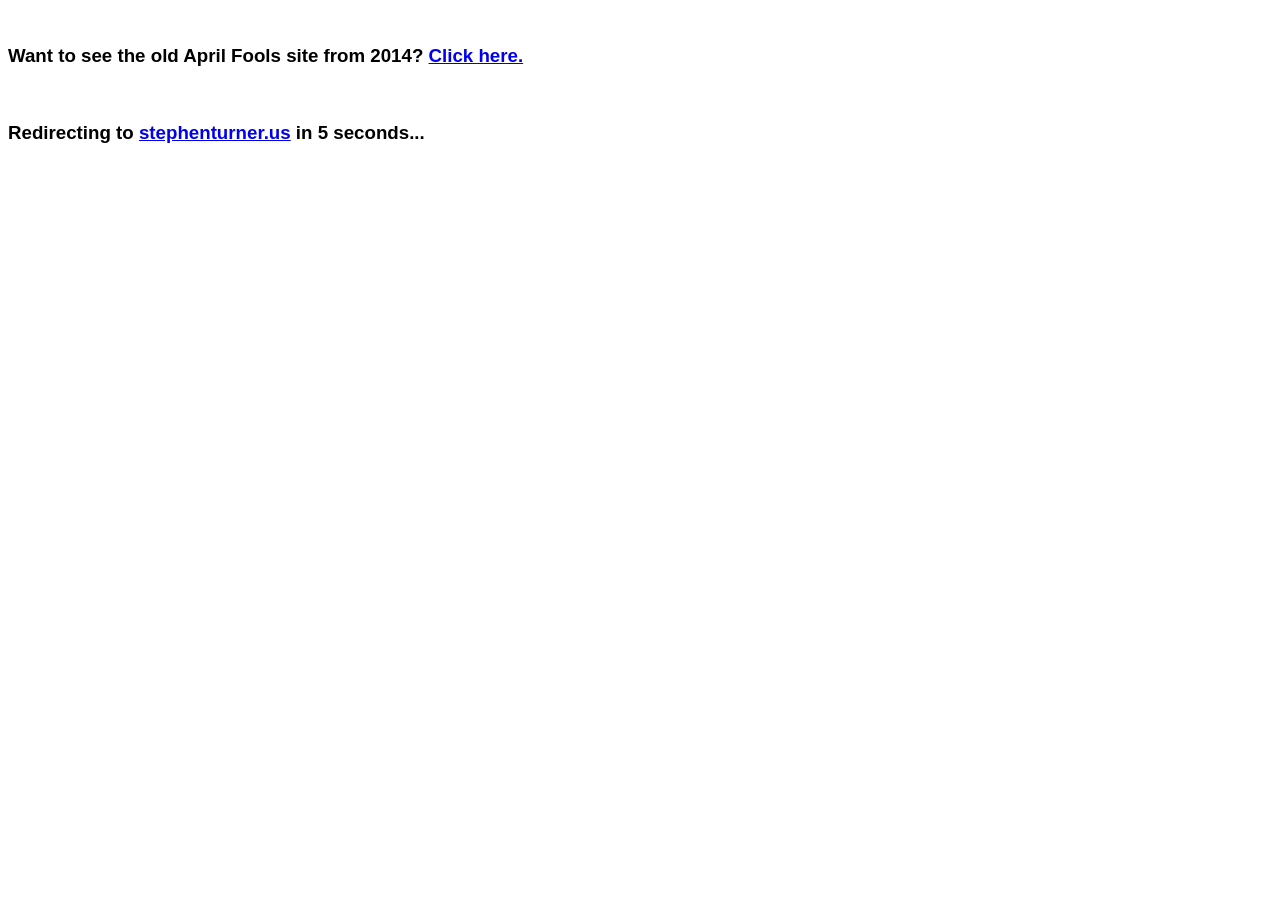
<file: index.html>
<html>
  <head>
  <meta http-equiv="refresh" content="5;url=http://stephenturner.us/" />
  </head>
  <body>
    <font face="arial,sans-serif">
      <br>
      <h3>Want to see the old April Fools site from 2014? <a href="aprilfools2014/index.html">Click here.</a></h3>
      <br>
      <h3>Redirecting to <a href="http://stephenturner.us">stephenturner.us</a> in 5 seconds...</h3>
      <br>
    </font>
  </body>
</html>
</file>
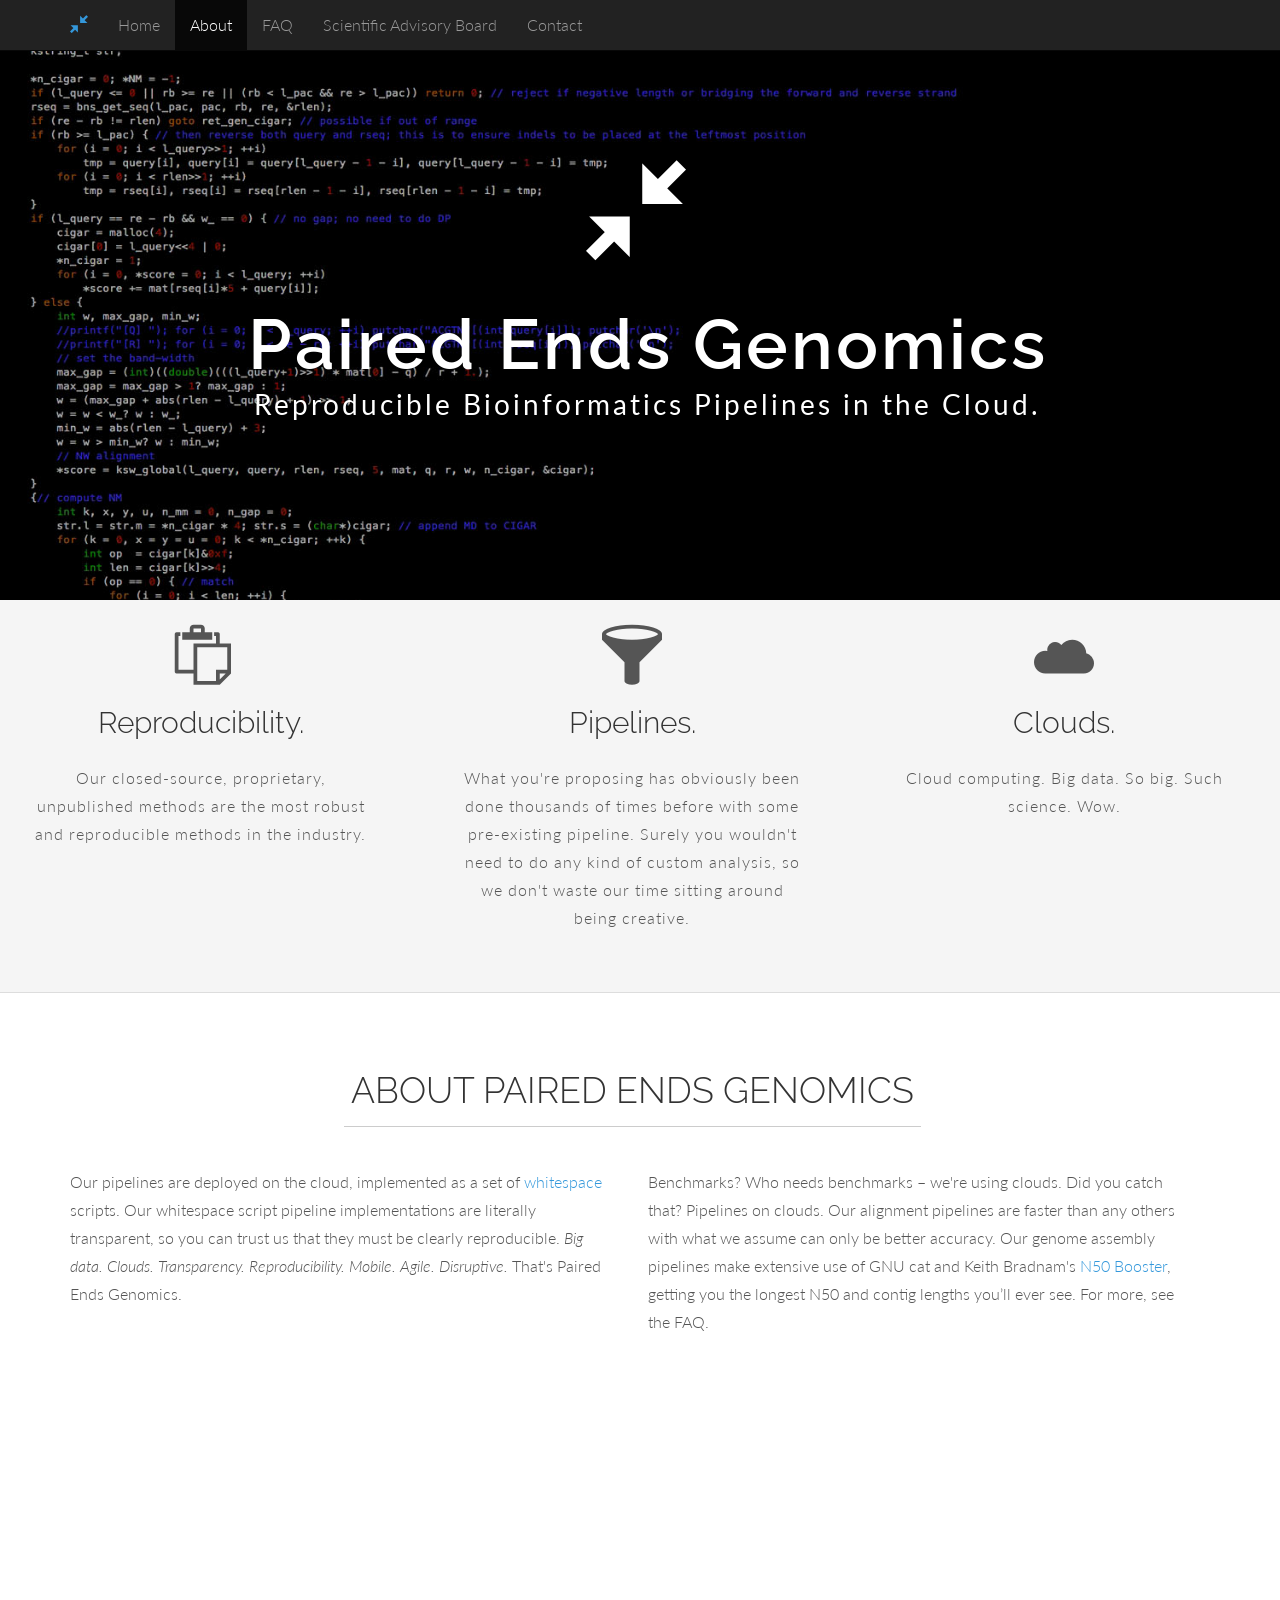
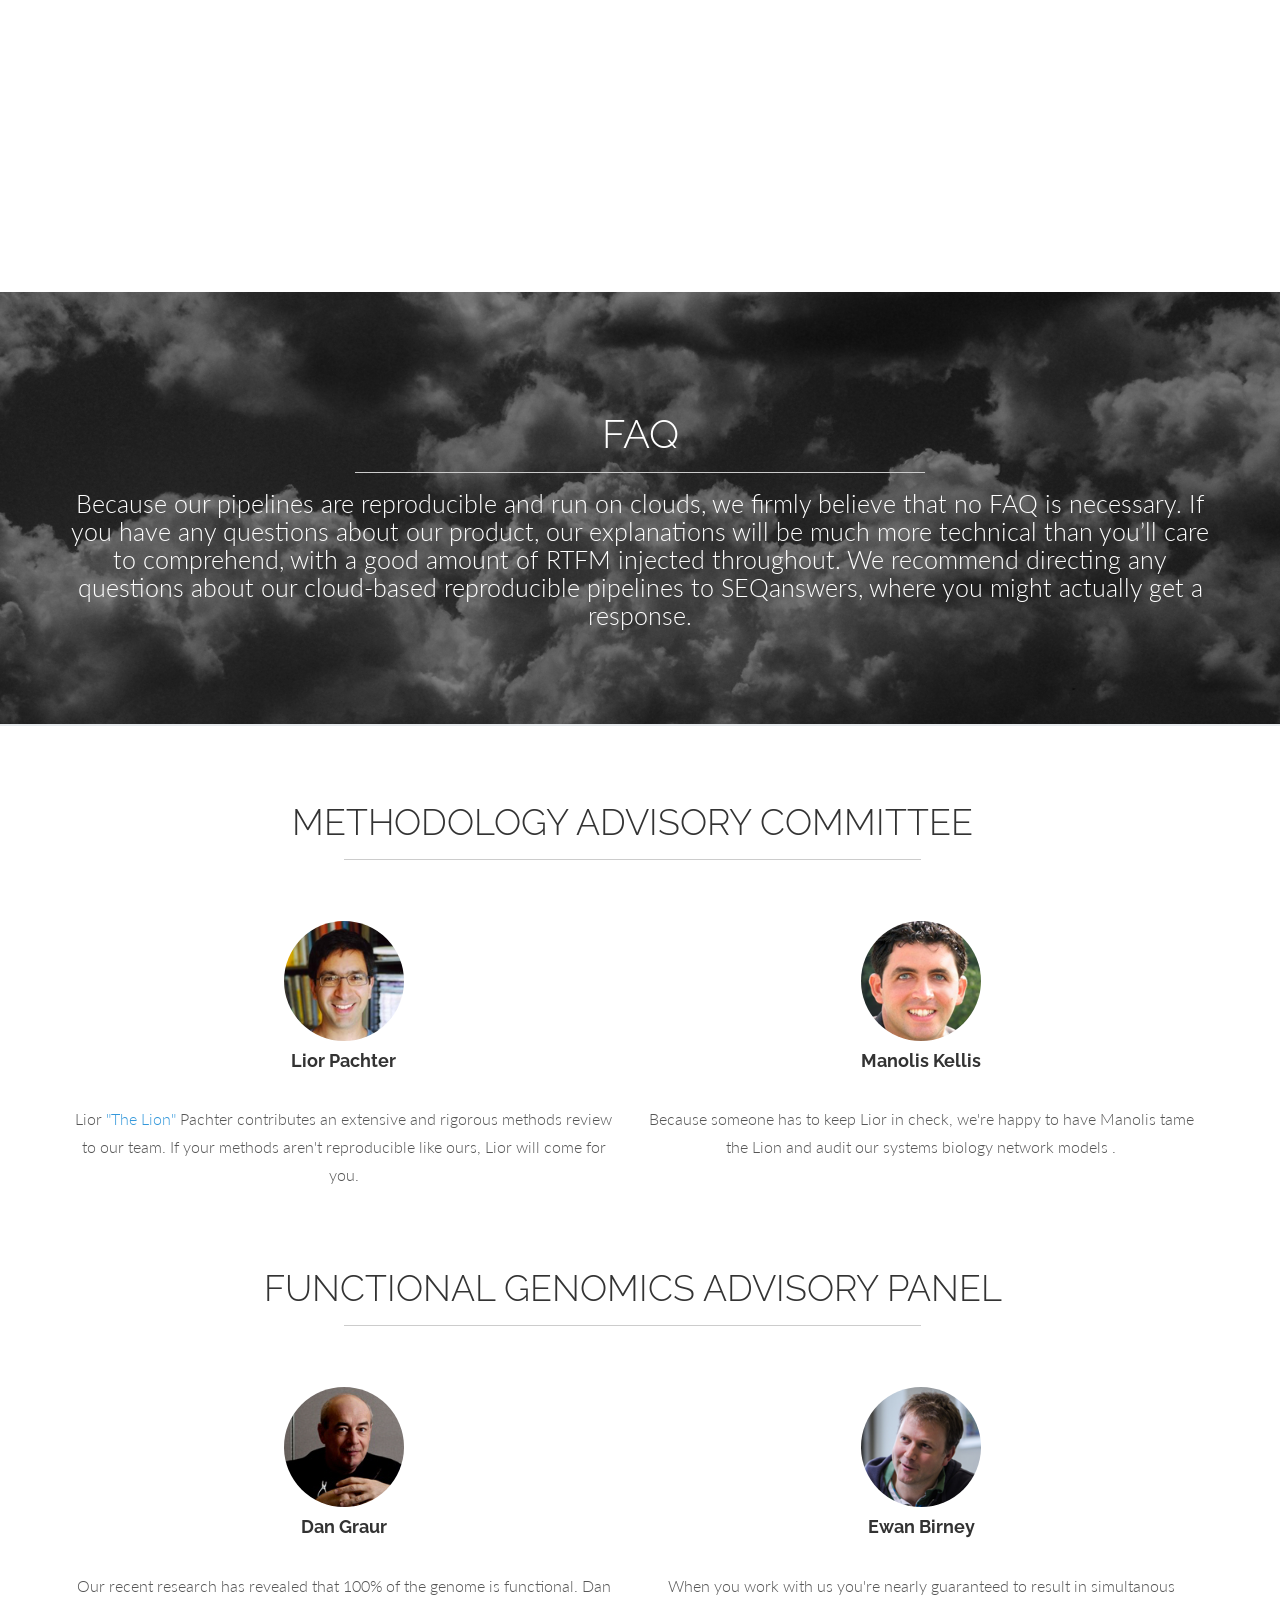
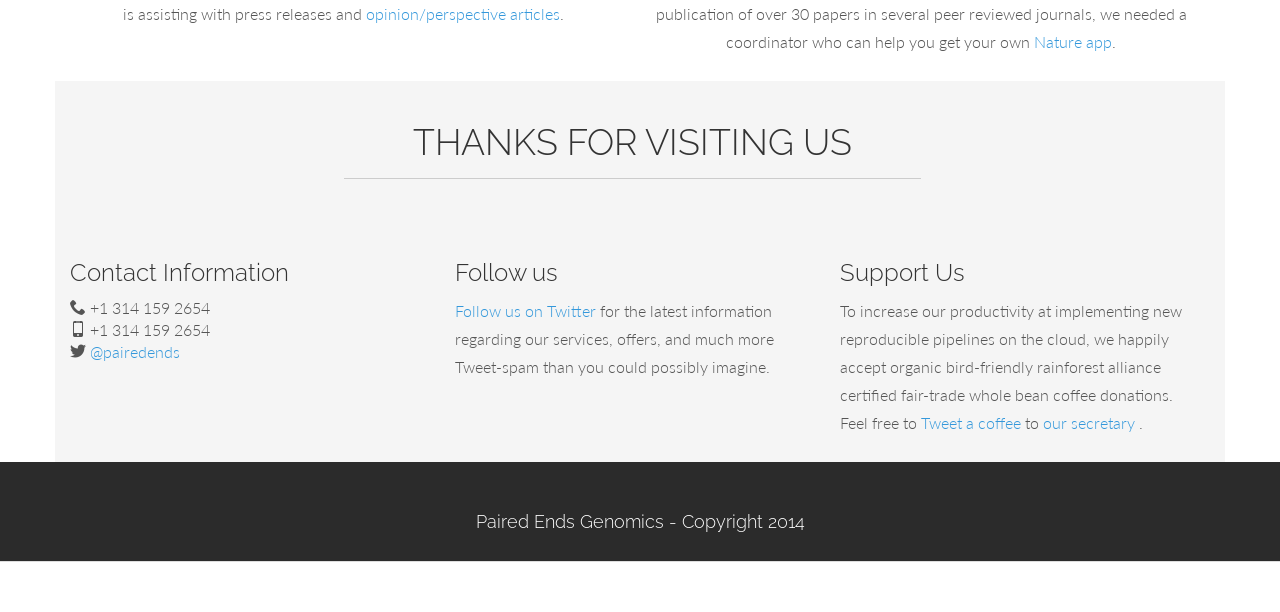
<file: aprilfools2014/index.html>
<!DOCTYPE html>
<html lang="en">
  <head>
    <meta charset="utf-8">
    <meta name="viewport" content="width=device-width, initial-scale=1.0">
    <meta name="description" content="SHIELD - Free Bootstrap 3 Theme">
    <link rel="shortcut icon" href="assets/ico/favicon.ico">

    <title> Paired Ends Genomics</title>

    <!-- Bootstrap core CSS -->
    <link href="assets/css/bootstrap.css" rel="stylesheet">

    <!-- Custom styles for this template -->
    <link href="assets/css/main.css" rel="stylesheet">
    <link rel="stylesheet" href="assets/css/icomoon.css">
    <link href="assets/css/animate-custom.css" rel="stylesheet">


    
    <link href='http://fonts.googleapis.com/css?family=Lato:300,400,700,300italic,400italic' rel='stylesheet' type='text/css'>
    <link href='http://fonts.googleapis.com/css?family=Raleway:400,300,700' rel='stylesheet' type='text/css'>
    
    <script src="assets/js/jquery.min.js"></script>
	<script type="text/javascript" src="assets/js/modernizr.custom.js"></script>
    
    <!-- HTML5 shim and Respond.js IE8 support of HTML5 elements and media queries -->
    <!--[if lt IE 9]>
      <script src="assets/js/html5shiv.js"></script>
      <script src="assets/js/respond.min.js"></script>
    <![endif]-->
  </head>

  <body data-spy="scroll" data-offset="0" data-target="#navbar-main">
  
  
  	<div id="navbar-main">
      <!-- Fixed navbar -->
    <div class="navbar navbar-inverse navbar-fixed-top">
      <div class="container">
        <div class="navbar-header">
          <button type="button" class="navbar-toggle" data-toggle="collapse" data-target=".navbar-collapse">
            <span class="icon icon-contract" style="font-size:30px; color:#3498db;"></span>
          </button>
          <a class="navbar-brand hidden-xs hidden-sm" href="#home"><span class="icon icon-contract" style="font-size:18px; color:#3498db;"></span></a>
        </div>
        <div class="navbar-collapse collapse">
          <ul class="nav navbar-nav">
            <li><a href="#home" class="smoothScroll">Home</a></li>
			<li> <a href="#about" class="smoothScroll"> About</a></li>
			<li> <a href="#faq" class="smoothScroll"> FAQ</a></li>
			<li> <a href="#sab" class="smoothScroll"> Scientific Advisory Board</a></li>
			<li> <a href="#contact" class="smoothScroll"> Contact</a></li>
        </div><!--/.nav-collapse -->
      </div>
    </div>
    </div>

  
  
		<!-- ==== HEADERWRAP ==== -->
	    <div id="headerwrap" id="home" name="home">
			<header class="clearfix">
	  		 		<h1><span class="icon icon-contract" style=""></span></h1>
	  		 		<h2>Paired Ends Genomics</h2>
	  		 		<p>Reproducible Bioinformatics Pipelines in the Cloud.</p>
	  		</header>	    
	    </div><!-- /headerwrap -->

		<!-- ==== GREYWRAP ==== -->
		<div id="greywrap">
			<div class="row">
				<div class="col-lg-4 callout">
					<span class="icon icon-paste"></span>
					<h2>Reproducibility.</h2>
					<p>Our closed-source, proprietary, unpublished methods are the most robust and reproducible methods in the industry.</p>
				</div><!-- col-lg-4 -->
					
				<div class="col-lg-4 callout">
					<span class="icon icon-filter"></span>
					<h2>Pipelines.</h2>
					<p>What you're proposing has obviously been done thousands of times before with some pre-existing pipeline. Surely you wouldn't need to do any kind of custom analysis, so we don't waste our time sitting around being creative.</p>
				</div><!-- col-lg-4 -->	
				
				<div class="col-lg-4 callout">
					<span class="icon icon-cloud"></span>
					<h2>Clouds.</h2>
					<p>Cloud computing. Big data. So big. Such science. Wow.  </p>
				</div><!-- col-lg-4 -->	
			</div><!-- row -->
		</div><!-- greywrap -->
		
		<!-- ==== ABOUT ==== -->
		<div class="container" id="about" name="about">
			<div class="row white">
			<br>
				<h1 class="centered">ABOUT PAIRED ENDS GENOMICS</h1>
				<hr>
				
				<div class="col-lg-6">
					<p>Our pipelines are deployed on the cloud, implemented as a set of <a href="http://en.wikipedia.org/wiki/Whitespace_(programming_language)" target="_blank">whitespace</a> scripts. Our whitespace script pipeline implementations are literally transparent, so you can trust us that they must be clearly reproducible. <i>Big data. Clouds. Transparency. Reproducibility. Mobile. Agile. Disruptive.</i> That's Paired Ends Genomics.</p>
				</div><!-- col-lg-6 -->
				
				<div class="col-lg-6">
					<p>Benchmarks? Who needs benchmarks &ndash; we're using clouds. Did you catch that? Pipelines on clouds. Our alignment pipelines are faster than any others with what we assume can only be better accuracy. Our genome assembly pipelines make extensive use of GNU cat and Keith Bradnam's <a href="http://www.acgt.me/blog/2014/3/31/a-new-tool-to-boost-the-n50-length-of-your-genome-assembly" target="_blank">N50 Booster</a>, getting you the longest N50 and contig lengths you’ll ever see. For more, see the FAQ.</p> 
				</div><!-- col-lg-6 -->
			</div><!-- row -->
		</div><!-- container -->
		<div class="container", style="text-align: center;">
			<iframe width="853" height="480" src="http://www.youtube.com/embed/2YBtspm8j8M" frameborder="0" allowfullscreen></iframe>
		</div>
		<!-- ==== SECTION DIVIDER1 -->
		<section class="section-divider textdivider divider1">
			<div class="container" name="faq">
				<h1>FAQ</h1>
				<hr>
				<p>Because our pipelines are reproducible and run on clouds, we firmly believe that no FAQ is necessary. If you have any questions about our product, our explanations will be much more technical than you’ll care to comprehend, with a good amount of RTFM injected throughout. We recommend directing any questions about our cloud-based reproducible pipelines to SEQanswers, where you might actually get a response.</p>
			</div><!-- container -->
		</section><!-- section -->
		

		<!-- ==== TEAM MEMBERS ==== -->
		<div class="container" id="sab" name="sab">
		<br>
			<div class="row white centered">
				<h1 class="centered">METHODOLOGY ADVISORY COMMITTEE</h1>
				<hr>
				<br>
				<br>
				<div class="col-lg-6 centered">
					<img class="img img-circle" src="assets/img/team/lp.png" height="120px" width="120px" alt="">
					<br>
					<h4><b>Lior Pachter</b></h4>
					<p>Lior <a href="http://thescienceweb.wordpress.com/2014/03/14/computational-biologist-challenges-everyone-to-a-fight/" target="_blank">"The Lion"</a> Pachter contributes an extensive and rigorous methods review to our team. If your methods aren't reproducible like ours, Lior will come for you.</p>
				</div><!-- col-lg-3 -->
				
				<div class="col-lg-6 centered">
					<img class="img img-circle" src="assets/img/team/mk.png" height="120px" width="120px" alt="">
					<br>
					<h4><b>Manolis Kellis</b></h4>
					<p>Because someone has to keep Lior in check, we're happy to have Manolis tame the Lion and audit our systems biology network models	.</p>
				</div><!-- col-lg-3 -->	
			</div><!-- row -->	

			<div class="row white centered">
				<h1 class="centered">FUNCTIONAL GENOMICS ADVISORY PANEL</h1>
				<hr>
				<br>
				<br>
			
				<div class="col-lg-6 centered">
					<img class="img img-circle" src="assets/img/team/dg.png" height="120px" width="120px" alt="">
					<br>
					<h4><b>Dan Graur</b></h4>
					<p>Our recent research has revealed that 100% of the genome is functional. Dan is assisting with press releases and <a href="http://gbe.oxfordjournals.org/content/5/3/578" target="_blank">opinion/perspective articles</a>.</p>
				</div><!-- col-lg-3 -->

				<div class="col-lg-6 centered">
					<img class="img img-circle" src="assets/img/team/eb.png" height="120px" width="120px" alt="">
					<br>
					<h4><b>Ewan Birney</b></h4>
					<p>When you work with us you're nearly guaranteed to result in simultanous publication of over 30 papers in several peer reviewed journals, we needed a coordinator who can help you get your own <a href="http://www.nature.com/encode/" target="_blank">Nature app</a>.</p>
				</div><!-- col-lg-3 -->
				</div><!-- row -->
			
		</div><!-- container -->
		
		
		<div class="container" id="contact" name="contact" style="background: #f5f5f5;">
			<div class="row">
			<br>
				<h1 class="centered">THANKS FOR VISITING US</h1>
				<hr>
				<br>
				<br>
				<div class="col-lg-4">
					<h3>Contact Information</h3>
						<span class="icon icon-phone"></span> +1 314 159 2654 <br/>
						<span class="icon icon-mobile"></span> +1 314 159 2654 <br/>
						<span class="icon icon-twitter"></span> <a href="https://twitter.com/pairedends" target="_blank"> @pairedends </a> <br/>
					</p>
				</div><!-- col -->
				
				<div class="col-lg-4">
					<h3>Follow us</h3>
					<p><a href="https://twitter.com/pairedends" target="_blank">Follow us on Twitter</a> for the latest information regarding our services, offers, and much more Tweet-spam than you could possibly imagine.</p>
					
				</div><!-- col -->
				
				<div class="col-lg-4">
					<h3>Support Us</h3>
					<p>To increase our productivity at implementing new reproducible pipelines on the cloud, we happily accept organic bird-friendly rainforest alliance certified fair-trade whole bean coffee donations. Feel free to <a href="https://www.starbucks.com/tweet-a-coffee" target="_blank">Tweet a coffee</a> to <a href="https://twitter.com/genetics_blog" target="_blank">our secretary</a> . </p>
				</div><!-- col -->

			</div><!-- row -->
		
		</div><!-- container -->

		<div id="footerwrap">
			<div class="container">
				<h4>Paired Ends Genomics - Copyright 2014</h4>
			</div>
		</div>

    <!-- Bootstrap core JavaScript
    ================================================== -->
    <!-- Placed at the end of the document so the pages load faster -->
		

	<script type="text/javascript" src="assets/js/bootstrap.min.js"></script>
	<script type="text/javascript" src="assets/js/retina.js"></script>
	<script type="text/javascript" src="assets/js/jquery.easing.1.3.js"></script>
    <script type="text/javascript" src="assets/js/smoothscroll.js"></script>
	<script type="text/javascript" src="assets/js/jquery-func.js"></script>
  </body>
</html>
</file>
<file: aprilfools2014/assets/css/icomoon.css>
@font-face {
	font-family: 'icomoon';
	src:url('fonts/icomoon.eot?fxs0oa');
	src:url('fonts/icomoon.eot?#iefixfxs0oa') format('embedded-opentype'),
		url('fonts/icomoon.woff?fxs0oa') format('woff'),
		url('fonts/icomoon.ttf?fxs0oa') format('truetype'),
		url('fonts/icomoon.svg?fxs0oa#icomoon') format('svg');
	font-weight: normal;
	font-style: normal;
}

[class^="icon-"], [class*=" icon-"] {
	font-family: 'icomoon';
	speak: none;
	font-style: normal;
	font-weight: normal;
	font-variant: normal;
	text-transform: none;
	line-height: 1;

	/* Better Font Rendering =========== */
	-webkit-font-smoothing: antialiased;
	-moz-osx-font-smoothing: grayscale;
}

.icon-contract:before {
	content: "\e600";
}
.icon-cloud:before {
	content: "\e601";
}
.icon-cloud-download:before {
	content: "\e602";
}
.icon-cloud-upload:before {
	content: "\e603";
}
.icon-stack:before {
	content: "\e604";
}
.icon-link:before {
	content: "\e605";
}
.icon-envelope:before {
	content: "\e606";
}
.icon-facebook:before {
	content: "\e607";
}
.icon-twitter:before {
	content: "\e608";
}
.icon-phone:before {
	content: "\e609";
}
.icon-mobile:before {
	content: "\e60a";
}
.icon-home:before {
	content: "\e60b";
}
.icon-filter:before {
	content: "\e60c";
}
.icon-paste:before {
	content: "\e60d";
}
.icon-paste2:before {
	content: "\e60e";
}
.icon-embed:before {
	content: "\e60f";
}
</file>
<file: aprilfools2014/assets/css/main.css>
/*
 * Author: Carlos Alvarez
 * URL: http://Alvarez.is
 *
 * Project Name: SHIELD - Free Bootstrap 3 Theme
 * Version: 1.0
 * Date: 02-11-2013
 * URL: http://blacktie.co/
 */


/* ==========================================================================
   Base Styles and Bootstrap Modifications
   ========================================================================== */

html,
button,
input,
select,
textarea {
    color: #222;
}

body {
    font-size: 1em;
    line-height: 1.4;
}

/*
 * Remove text-shadow in selection highlight: h5bp.com/i
 * These selection rule sets have to be separate.
 * Customize the background color to match your design.
 */

::-moz-selection {
    background: #f2c2c9;
    color: #a4003a;
    text-shadow: none;
}

::selection {
    background: #16a085;
    color: #a4003a;
    text-shadow: none;
}

/*
 * A better looking default horizontal rule
 */

 hr {
    display: block;
    height: 1px;
    border: 0;
    border-top: 1px solid #ccc;
    margin: 1em 0;
    padding: 0;
}

/*
 * Remove the gap between images and the bottom of their containers: h5bp.com/i/440
 */

 img {
    vertical-align: middle;
}

/*
 * Allow only vertical resizing of textareas.
 */

 textarea {
    resize: vertical;
}


/* ==========================================================================
   General styles
   ========================================================================== */

html,
body {
    height: 100%;
}

body {
    font-family: "Lato";
    font-weight: 300;
    font-size: 16px;
    color: #555;

    -webkit-font-smoothing: antialiased;
    -webkit-overflow-scrolling: touch;
}

.col-md-4 {
	padding-bottom: 20px;
}

.row {
margin-right: 0px;
margin-left: -15px;
}


.modal-header {
	background: #3498db;
}

.modal-header h4 {
	color: white;
}

.modal-footer {
	background: #2b2b2b;
}


.navbar-default {
border-color: transparent;
background-color: #dadada;
}


.navbar-toggle {
border-color: transparent;
border: 0px solid transparent;
}

.navbar-default .navbar-nav > li > a:hover,
.navbar-default .navbar-nav > li > a:focus {
	background-color: #16a085;
	color: white;
}



hr {
    position: relative;
    border: none;
}

hr:before {
    content: " ";
    position: absolute;
    top: 0;
    left: 25%;
    width: 50%;
    height: 2px;
    background: #ccc;
}

a img {
    background: white;
}

.odd a img {
    background: #f5f5f5;
}

/* Titles */
h1, h2, h3, h4, h5, h6 {
    font-family: "Raleway";
    font-weight: 300;
    color: #333;
}


/* Paragraph & Typographic */
p {
    line-height: 28px;
    margin-bottom: 25px;
}

.centered {
    text-align: center;
}

.paragraph-lead {
    font-size: 20px;
    color: #3498db;
}

strong {
    font-weight: 700;
}

em {
    font-weight: 300;
}

pre {
    background: #ebebeb;
    border: none;
    font-family: "Monaco";
    font-size: 16px;
    color: #666;
    padding: 20px;
    line-height: 28px;
}

small {
    font-size: 12px;
}

blockquote,
blockquote p {
    line-height: 28px;
    color: #999;
    font-weight: 300;
    font-style: italic;
}

blockquote {
    position: relative;
    margin: 0 0 40px -30px;
    padding-left: 30px;
    border-left: 5px solid #3498db;
}

blockquote cite {
    position: absolute;
    bottom: -25px;
    right: 0;
    font-size: 12px;
    font-style: italic;
    color: #333;
    font-weight: 300;
}

blockquote cite:before {
    content: "-- "
}

/* Images */
.overflow-image {
    margin-top: -65px;
}

/* Links */
a {
    color: #3498db;
    word-wrap: break-word;

    -webkit-transition: color 0.1s ease-in, background 0.1s ease-in;
    -moz-transition: color 0.1s ease-in, background 0.1s ease-in;
    -ms-transition: color 0.1s ease-in, background 0.1s ease-in;
    -o-transition: color 0.1s ease-in, background 0.1s ease-in;
    transition: color 0.1s ease-in, background 0.1s ease-in;
}

a:hover,
a:focus {
    color: #c0392b;
    text-decoration: none;
    outline: 0;
}

a:before,
a:after {
    -webkit-transition: color 0.1s ease-in, background 0.1s ease-in;
    -moz-transition: color 0.1s ease-in, background 0.1s ease-in;
    -ms-transition: color 0.1s ease-in, background 0.1s ease-in;
    -o-transition: color 0.1s ease-in, background 0.1s ease-in;
    transition: color 0.1s ease-in, background 0.1s ease-in;
}



/* ==========================================================================
   Wrap Sections
   ========================================================================== */

#headerwrap {
	background: url(../img/header_bg.jpg) no-repeat center top;
	margin-top: -50px;
	padding-top:120px;
	text-align:center;
	background-attachment: relative;
	background-position: center center;
	min-height: 650px;
	width: 100%;
	
    -webkit-background-size: 100%;
    -moz-background-size: 100%;
    -o-background-size: 100%;
    background-size: 100%;

    -webkit-background-size: cover;
    -moz-background-size: cover;
    -o-background-size: cover;
    background-size: cover;
}

#headerwrap h1 {
	color:#ffffff;
	margin-top: 90px;
	padding-bottom: 20px;
	letter-spacing: 8px;
	font-size: 100px;
	font-weight: bold;
	text-shadow: 2px 2px 2px #000;
}

#headerwrap h2 {
    color:#ffffff;
    font-size: 70px;
    font-weight: 600;
    text-align: center;
    line-height: 60px;
    letter-spacing: 3px;
    margin-left: 15px;
/*    text-shadow: 1px 1px 1px #000;
*/}

#headerwrap p {
    color:#ffffff;
    font-size: 28px;
    font-weight: 400;
    text-align: center;
    line-height: 40px;
    letter-spacing: 3px;
    margin-left: 15px;
/*    text-shadow: 1px 1px 1px #000;
*/}


#greywrap {
	background: #f5f5f5;
	margin-top: 0px;
	padding-top: 40px;
	border-bottom: 1px solid #ddd;
	text-align: center;
}

#greywrap .callout {
	margin-bottom: 20px;
}

#greywrap p {
	margin-left: 30px;
	margin-right: 30px;
	letter-spacing: 1px;
	padding-top: 15px;
	padding-bottom: 15px;
}

#greywrap .icon {
	font-size: 60px;
	line-height: 30px;
	margin-bottom: 10px;
}

#footerwrap {
	background: #2b2b2b;
	margin-top: 0px;
	padding-top: 40px;
	padding-bottom: 20px;
	border-bottom: 1px solid #ddd;
	text-align: center;
}

#footerwrap h4 {
	color: white;
}


/* ==========================================================================
   Box Sections
   ========================================================================== */

.white h1 {
	padding-top: 35px;
}

.white p {
	padding-top: 25px;
}

/* Section Dividers */
.section-divider {
    z-index: 999;
    width: 100%;
    display: table;
    max-height: 450px;
    border-bottom: 2px solid #E6EAED;
    -webkit-box-sizing: border-box;
    -moz-box-sizing: border-box;
    -ms-box-sizing: border-box;
    box-sizing: border-box;
    padding-top: 30px;
    padding-bottom: 70px;
    margin-top: 45px;


    background-position: center center;

    -webkit-background-size: 100%;
    -moz-background-size: 100%;
    -o-background-size: 100%;
    background-size: 100%;

    -webkit-background-size: cover;
    -moz-background-size: cover;
    -o-background-size: cover;
    background-size: cover;

    background-attachment: relative;
    
    text-align: center;
}

.textdivider h1 {
	padding-top: 70px;
	color: white;
	font-size: 40px;
}

.textdivider p {
	color: white;
	font-size: 25px;
}


/* Section Dividers Backgrounds */

.divider1 {
	background-image: url('../img/bg/clouds.png')
}

.divider2 {
	background-image: url('../img/bg/divider2.jpg')
}

.divider3 {
	background-image: url('../img/bg/divider3.jpg');
	margin-top: 0px;
}

.divider4 {
	background-image: url('../img/bg/divider4.jpg')
}

.divider6 {
	background-image: url('../img/bg/divider6.jpg')
}



/* ==========================================================================
   Services Section
   ========================================================================== */

.service-trigger {
    display: block;
	position: relative;
    margin-bottom: 15px;
    color: white;
    font-size: 20px;
    text-align: center;
    height: 168px;
    cursor: pointer;
	padding: 90px 20px 50px 20px;
    border: none;
    background: #333;
}

.service-trigger:before {
    width: 100%;
    top: 50px;
    color: #3498db;
    font-size: 36px;
    text-align: center;
	position: absolute;
	left: 0;
}

.service-active .service-trigger {
    background: #222;
}

.service-active p {
	font-family: 'Lato', sans-serif;
	padding-top: 10px;
}

.service-content {
    padding: 15px 20px;
    background: #e6eaed;
    display: block;
    height: auto
}

.service-content p:last-child {
    margin: 0;
}


/* ==========================================================================
   Image Mask
   ========================================================================== */

.grid figure {
	margin: 0;
	position: relative;
}

.grid figure img {
	width: 100%;
	display: block;
	position: relative;
}

.grid figcaption {
	position: absolute;
	top: 0;
	left: 0;
	padding: 20px;
	color: #fff;
	background: #3498db;
}

.grid figcaption h5 {
	margin: 0;
	padding-top: 0px;
	padding-left: 20px;
	padding-bottom: 5px;
	color: #fff;
	font-weight: 700;
	text-align: left;
	letter-spacing: 2px;
	
}

.grid figcaption a {
	text-align: left;
	padding: 5px 10px;
	margin-left: 20px;
	display: inline-block;
	background: #2f2f2f;
	color: #fff;
	font-size: 13px;
}

/* Caption Style */
.mask figure {
	overflow: hidden;
}

.mask figure img {
	-webkit-transition: -webkit-transform 0.4s;
	-moz-transition: -moz-transform 0.4s;
	transition: transform 0.4s;
}

.no-touch .mask figure:hover img,
.mask figure.cs-hover img {
	-webkit-transform: translateY(-30px);
	-moz-transform: translateY(-30px);
	-ms-transform: translateY(-30px);
	transform: translateY(-30px);
}

.mask figcaption {
	height: 50px;
	width: 100%;
	top: auto;
	bottom: 0;
	opacity: 0;
	-webkit-transform: translateY(100%);
	-moz-transform: translateY(100%);
	-ms-transform: translateY(100%);
	transform: translateY(100%);
	-webkit-transition: -webkit-transform 0.4s, opacity 0.1s 0.3s;
	-moz-transition: -moz-transform 0.4s, opacity 0.1s 0.3s;
	transition: transform 0.4s, opacity 0.1s 0.3s;
}

.no-touch .mask figure:hover figcaption,
.mask figure.cs-hover figcaption {
	opacity: 1;
	-webkit-transform: translateY(0px);
	-moz-transform: translateY(0px);
	-ms-transform: translateY(0px);
	transform: translateY(0px);
	-webkit-transition: -webkit-transform 0.4s, opacity 0.1s;
	-moz-transition: -moz-transform 0.4s, opacity 0.1s;
	transition: transform 0.4s, opacity 0.1s;
}

.mask figcaption a {
	position: absolute;
	top:10px;
	bottom: 10px;
	right: 30px;
}


/* ==========================================================================
   Blog Section
   ========================================================================== */

.blog-bg {
	background: #2b2b2b;
	padding-right: 0px;
	padding-left: 0px;
	
}

.blog-bg h4 {
	color: #dadada;
	padding-top: 0px;
}

.blog-bg h5 {
	color: #dadada;
	font-size: 11px;
}

.blog-content {
	padding-top: 10px;
	background: #f2f2f2;
}


/* ==========================================================================
   MEDIA QUERIES
   ========================================================================== */


@media screen and (max-width:1050px), screen and (max-device-width:1050px){
	body .header{background-attachment: scroll;}
}


/*ipad portrait*/
@media only screen and (min-device-width:768px) and (max-device-width : 1024px) and (orientation : portrait){
	.header{background-attachment: scroll;}
}

@media screen and (max-width:769px) {
	#headerwrap h1 {
		font-size: 80px;
	}
	#headerwrap p {
		font-size: 30px;
		line-height: 38px;
	}
}
</file>
